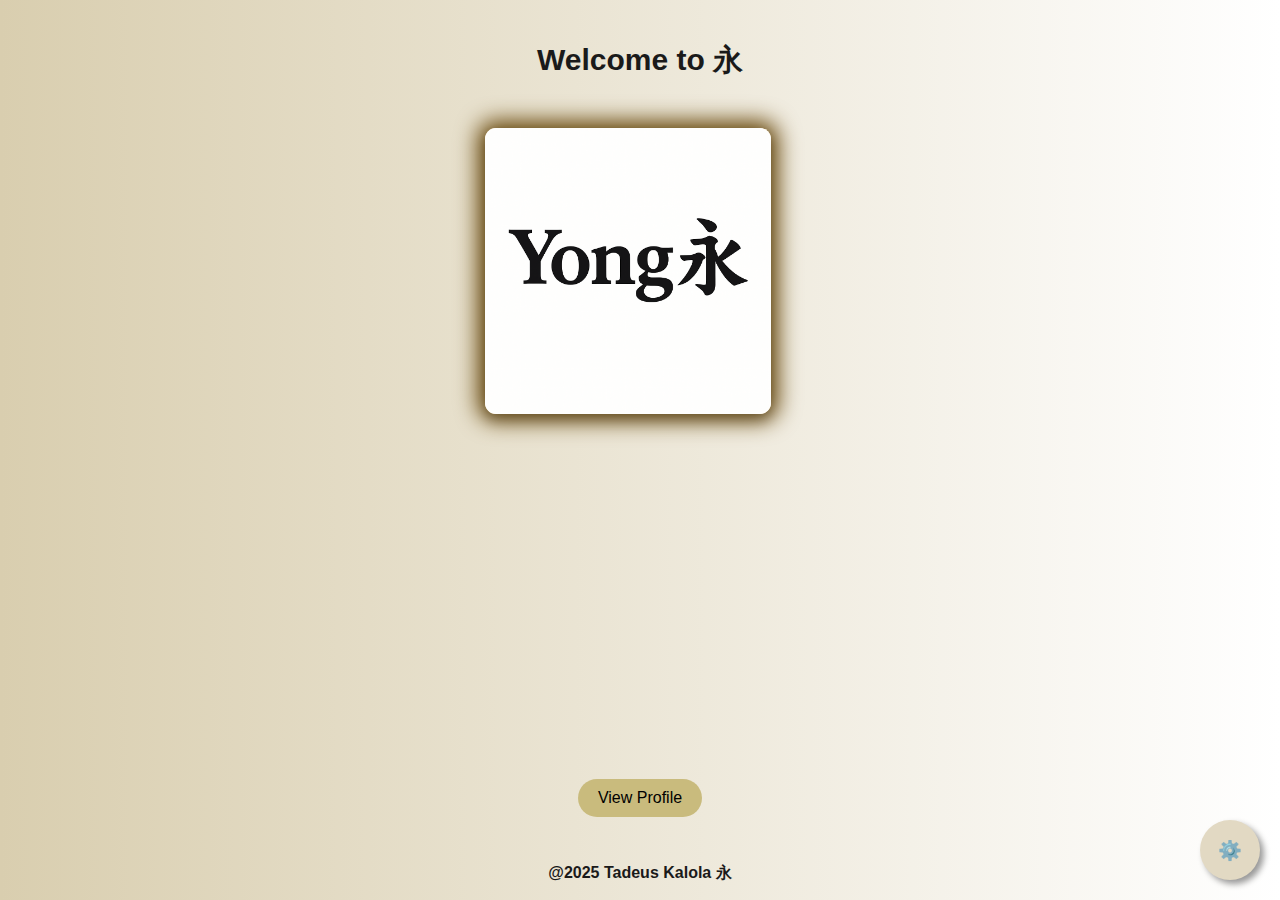
<file: index.html>
<!DOCTYPE html>
<html lang="en">
<head>
  <meta charset="UTF-8">
  <meta name="viewport" content="width=device-width, initial-scale=1.0">
  <title>Welcome Page</title>
  <link rel="stylesheet" href="style.css">
</head>
<body class="light_mode">

  <button id="mode_button">⚙️</button>

  <header>
    <h1>Welcome to 永</h1>
  </header>

  

  <main>
    <section class="imageh">
      <div class="picture2">
        <img src="logo.png"alt="Logo">
      </div>
      <br>
      
    </section>
  </main>

  <div class = "button_container">
<button id="profileButton" onclick="window.location.href='profile.html'">View Profile</button>
</div>

  <footer>
    <p><b> @2025 Tadeus Kalola 永 </b></p>
  </footer>

  <script>
  const button = document.getElementById("mode_button");
  const body = document.body;

  // Check stored mode
  const savedMode = localStorage.getItem("mode");
  if (savedMode === "dark") {
    body.classList.add("dark_mode");
    body.classList.remove("light_mode");
  } else {
    body.classList.add("light_mode");
    body.classList.remove("dark_mode");
  }

  button.addEventListener("click", () => {
    body.classList.toggle("dark_mode");
    body.classList.toggle("light_mode");

    //Save current mode
    const isDark = body.classList.contains("dark_mode");
    localStorage.setItem("mode", isDark ? "dark" : "light");
  });
</script>

</body>
</html>
</file>
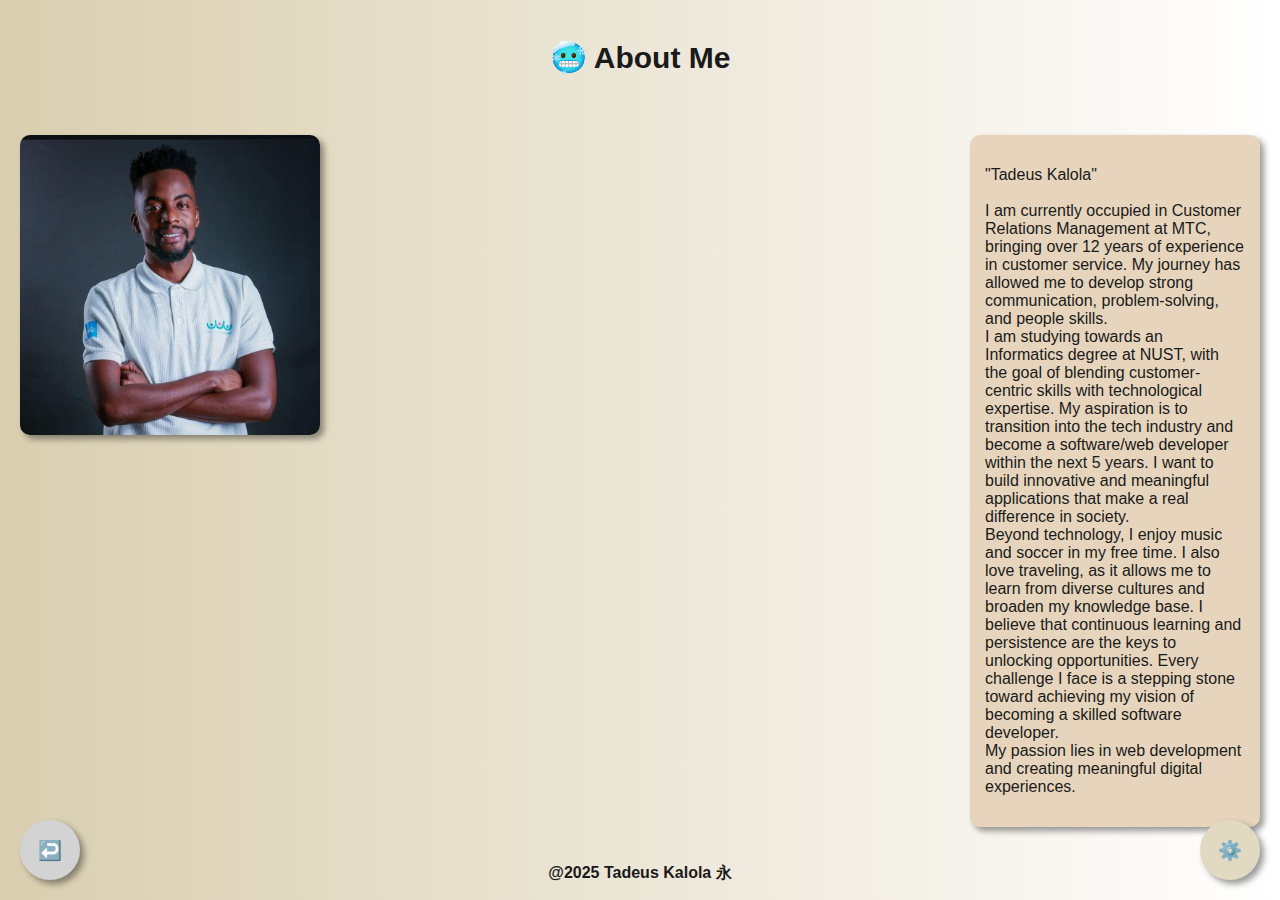
<file: about.html>
<!DOCTYPE html>
<html lang="en">
<head>
  <meta charset="UTF-8" />
  <meta name="viewport" content="width=device-width, initial-scale=1" />
  <title>About me</title>
  <link rel="stylesheet" href="style.css" />
</head>
<body class="light_mode">

  <header>
    <h1> 🥶 About Me</h1>
  </header>

  <button id="mode_button">⚙️</button>
  <button id="backButton" onclick="window.location.href='profile.html'">↩️</button>


  <main>
    <section class="image">
      <div class="picture">
        <img src="cor.jpeg" alt="About Me Image" />
      </div>
      <div class="about1">
      <p>
        "Tadeus Kalola"
        <br><br>
        I am currently occupied in Customer Relations Management at MTC, bringing over 12 years of experience in customer service. 
        My journey has allowed me to develop strong communication, problem-solving, and people skills.
        <br>
        I am studying towards an Informatics degree at NUST, with the goal of blending customer-centric skills with technological expertise.
        My aspiration is to transition into the tech industry and become a software/web developer within the next 5 years. 
        I want to build innovative and meaningful applications that make a real difference in society.
        <br>
        Beyond technology, I enjoy music and soccer in my free time. I also love traveling, as it allows me to learn from diverse cultures and broaden my knowledge base.
        I believe that continuous learning and persistence are the keys to unlocking opportunities. 
        Every challenge I face is a stepping stone toward achieving my vision of becoming a skilled software developer.
        <br>
        My passion lies in web development and creating meaningful digital experiences.
      </p>
      </div>
    </section>
  </main>

  <footer>
    <p><b> @2025 Tadeus Kalola 永 </b></p>
  </footer>

<script>
  const button = document.getElementById("mode_button");
  const body = document.body;

  // Apply saved mode on load
  const savedMode = localStorage.getItem("mode");
  if (savedMode === "dark") {
    body.classList.add("dark_mode");
    body.classList.remove("light_mode");
  } else {
    body.classList.add("light_mode");
    body.classList.remove("dark_mode");
  }

  // Toggle mode on button click
  button.addEventListener("click", () => {
    body.classList.toggle("dark_mode");
    body.classList.toggle("light_mode");

    // Save the current mode
    const isDark = body.classList.contains("dark_mode");
    localStorage.setItem("mode", isDark ? "dark" : "light");
  });
</script>


</body>
</html>
</file>
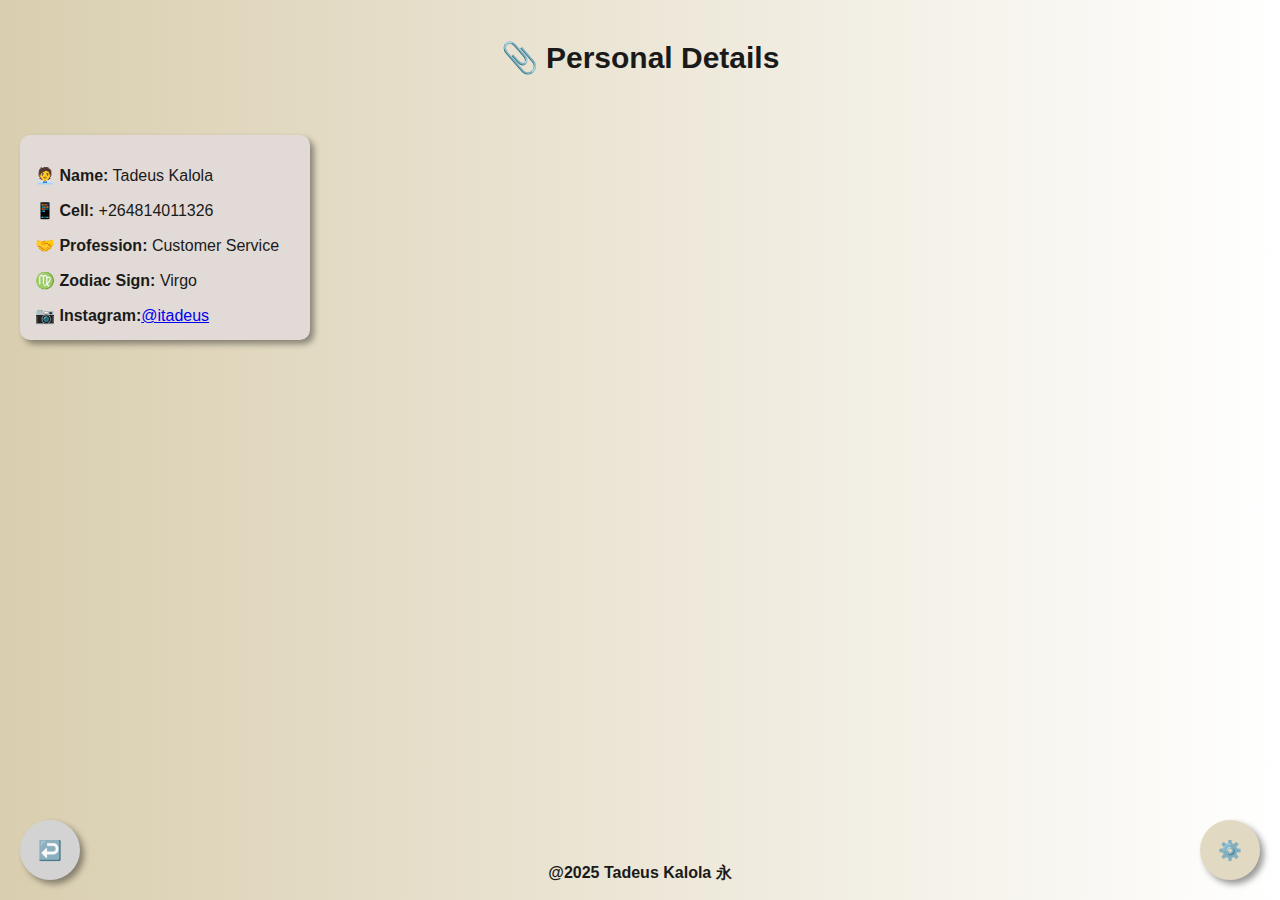
<file: bio.html>
<!DOCTYPE html>
<html lang="en">
<head>
  <meta charset="UTF-8" />
  <meta name="viewport" content="width=device-width, initial-scale=1" />
  <title>Personal Details</title>
  <link rel="stylesheet" href="style.css" />
</head>
<body class="light_mode">

  <header>
    <h1>📎 Personal Details </h1>
  </header>

  <button id="mode_button">⚙️</button>
  <button id="backButton" onclick="window.location.href='profile.html'">↩️</button>


  <main>
    <section class="image">
      <div class="bio">
        <p><b>🧑‍💼 Name:</b> Tadeus Kalola</p>
        <p><b>📱 Cell:</b> +264814011326</p>
        <p><b>🤝 Profession:</b> Customer Service</p>
        <p><b>♍ Zodiac Sign:</b> Virgo</p>
        <span><b>📷 Instagram:</b></span><a href="https://www.instagram.com/itadeus/#" target="_blank">@itadeus</a>
      </div>
    </section>
  </main>

  <footer>
  <p><b> @2025 Tadeus Kalola 永 </b></p>
  </footer>

<script>
  const button = document.getElementById("mode_button");
  const body = document.body;

  // Apply saved mode on load
  const savedMode = localStorage.getItem("mode");
  if (savedMode === "dark") {
    body.classList.add("dark_mode");
    body.classList.remove("light_mode");
  } else {
    body.classList.add("light_mode");
    body.classList.remove("dark_mode");
  }

  // Toggle mode on button click
  button.addEventListener("click", () => {
    body.classList.toggle("dark_mode");
    body.classList.toggle("light_mode");

    // Save the current mode
    const isDark = body.classList.contains("dark_mode");
    localStorage.setItem("mode", isDark ? "dark" : "light");
  });
</script>


</body>
</html>
</file>
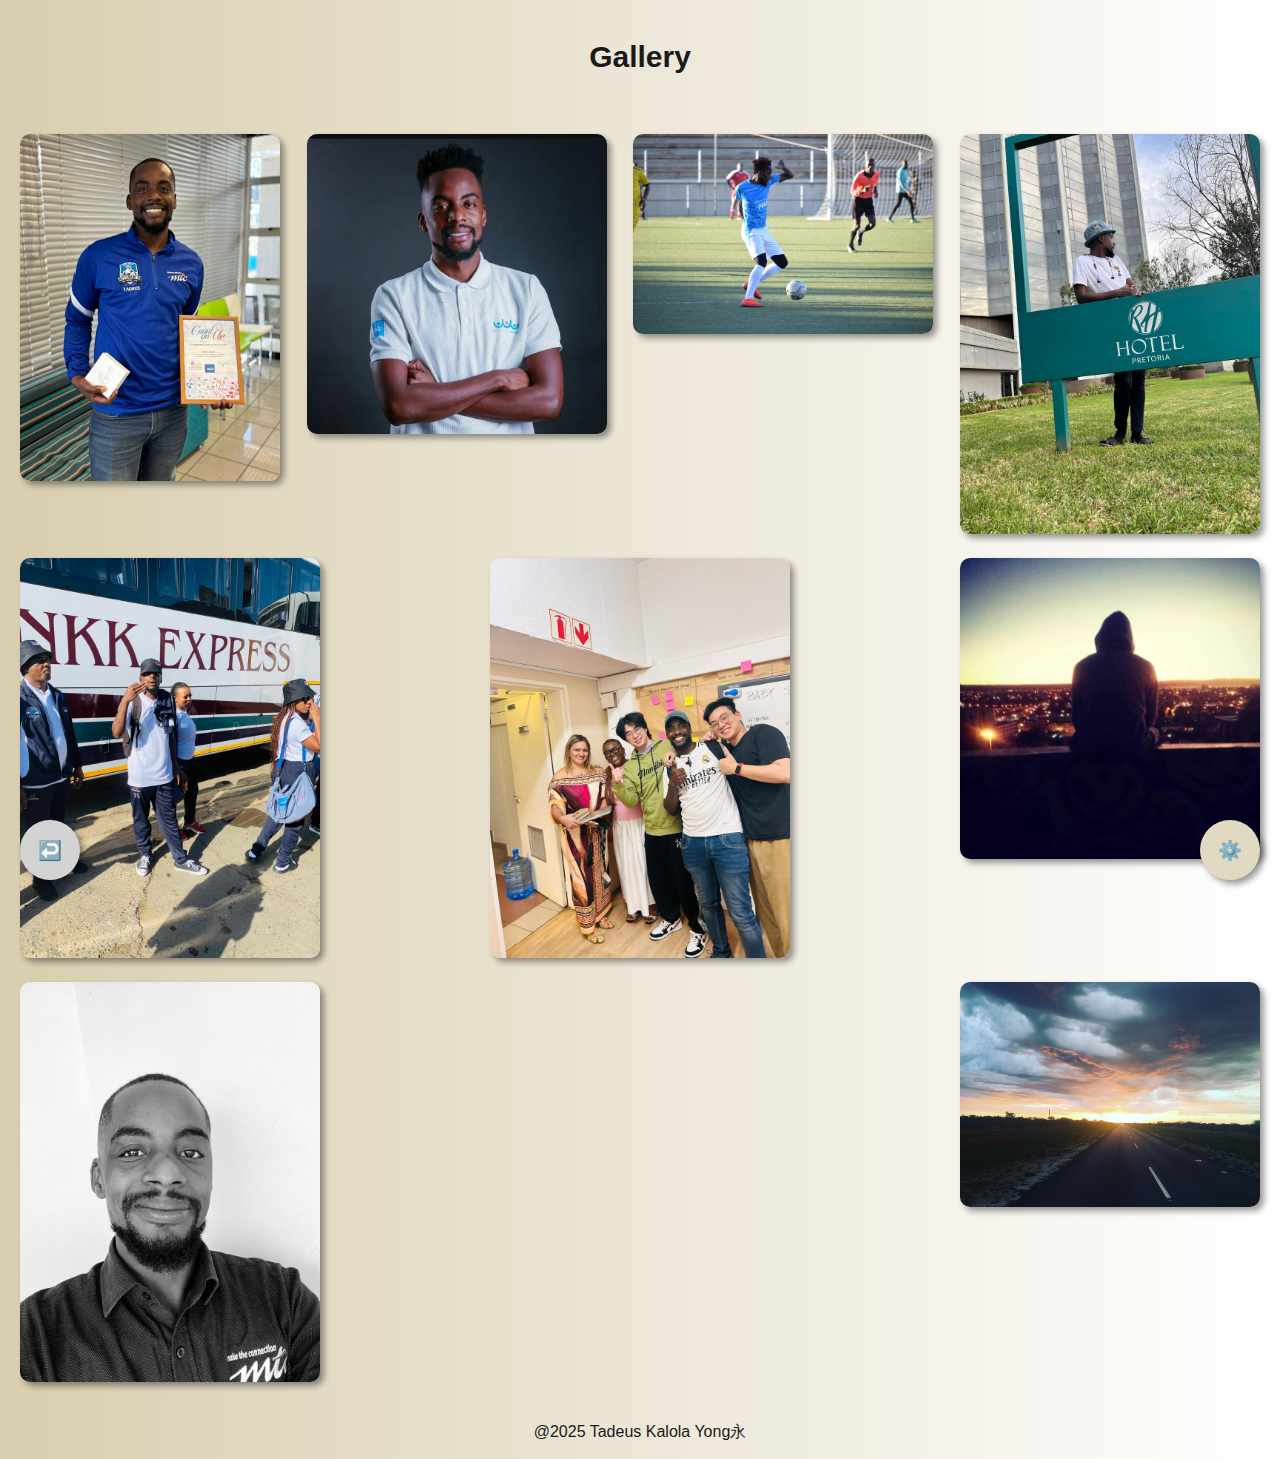
<file: gallery.html>
<!DOCTYPE html>
<html lang="en">
<head>
  <meta charset="UTF-8">
  <meta name="viewport" content="width=device-width, initial-scale=1.0">
  <title>gallery</title>
  <link rel="stylesheet" href="style.css">
  <script>
  if (performance.navigation.type === 1) {
    // Page was reloaded
    window.location.href = "index.html";
  }
</script>

</head>
<body class="light_mode">

  <button id="mode_button">⚙️</button>
  <button id="backButton" onclick="window.location.href='profile.html'">↩️</button>

  

  <header>
    <h1><b>Gallery</b></h1>
  </header>

  

  <main>
    <section class="image">
      <div class="picture">
        <a href="achievements.jpeg" target="_blank">
          <img src="achievements.jpeg" alt="Click to view full image" style="width:260px;"></a>
      </div>
      <div class="picture">
        <img src="cor.jpeg"alt="gallery">
      </div>
      <div class="picture">
        <img src="soccer.jpeg"alt="gallery ">
      </div>
      <div class="picture">
        <img src="traveling.jpeg"alt="gallery ">
      </div>
      <div class="picture">
        <img src="traveling2.jpeg"alt="gallery ">
      </div>
      <div class="picture">
        <img src="tech.jpeg"alt="gallery ">
      </div>
      <div class="picture">
        <img src="profile.jpeg"alt="gallery ">
      </div>
      <div class="picture">
        <img src="profile2.jpeg"alt="gallery ">
      </div>
      <div class="picture">
        <img src="gallery.jpeg"alt="gallery ">
      </div>
      
    </section>
  </main>

  <footer>
    <p> @2025 Tadeus Kalola Yong永 </p>
  </footer>

  <script>
  const button = document.getElementById("mode_button");
  const body = document.body;

  // Check stored mode
  const savedMode = localStorage.getItem("mode");
  if (savedMode === "dark") {
    body.classList.add("dark_mode");
    body.classList.remove("light_mode");
  } else {
    body.classList.add("light_mode");
    body.classList.remove("dark_mode");
  }

  button.addEventListener("click", () => {
    body.classList.toggle("dark_mode");
    body.classList.toggle("light_mode");

    //Save current mode
    const isDark = body.classList.contains("dark_mode");
    localStorage.setItem("mode", isDark ? "dark" : "light");
  });
</script>
</file>
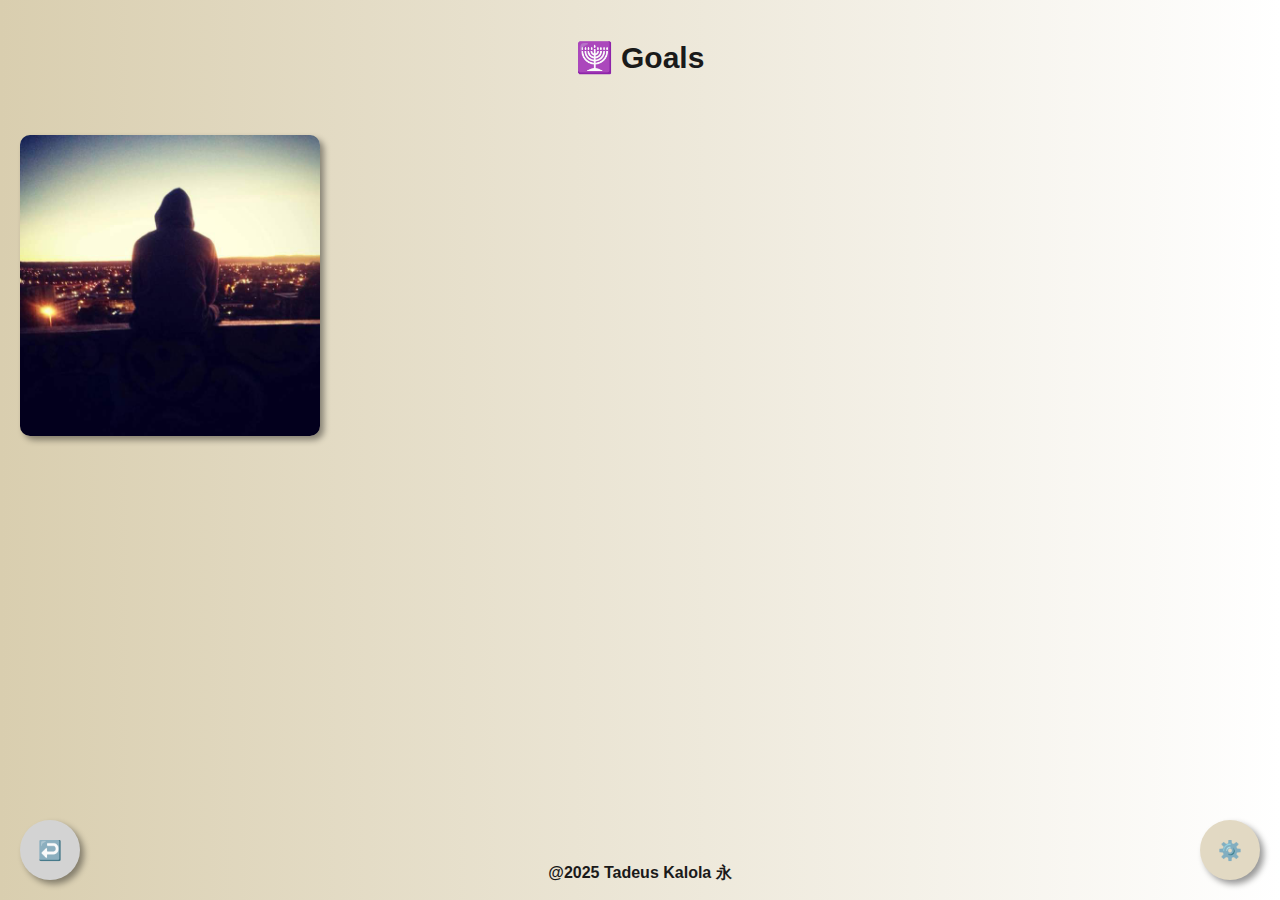
<file: goals.html>
<!DOCTYPE html>
<html lang="en">
<head>
  <meta charset="UTF-8" />
  <meta name="viewport" content="width=device-width, initial-scale=1" />
  <title>Goals</title>
  <link rel="stylesheet" href="style.css" />
  <script>
  if (performance.navigation.type === 1) {
    // Page was reloaded
    window.location.href = "index.html";
  }
</script>
</head>
<body class="light_mode">

  <header>
    <h1>🕎 Goals</h1>
  </header>

  <button id="mode_button">⚙️</button>
  <button id="backButton" onclick="window.location.href='profile.html'">↩️</button>
  


  <main>
    <section class="image">
      <div class="picture">
        <img src="profile.jpeg" alt="About Me Image" />
      </div>
    </section>
  </main>

  <footer>
  <p><b> @2025 Tadeus Kalola 永 </b></p>
  </footer>

<script>
  const button = document.getElementById("mode_button");
  const body = document.body;

  // Apply saved mode on load
  const savedMode = localStorage.getItem("mode");
  if (savedMode === "dark") {
    body.classList.add("dark_mode");
    body.classList.remove("light_mode");
  } else {
    body.classList.add("light_mode");
    body.classList.remove("dark_mode");
  }

  // Toggle mode on button click
  button.addEventListener("click", () => {
    body.classList.toggle("dark_mode");
    body.classList.toggle("light_mode");

    // Save the current mode
    const isDark = body.classList.contains("dark_mode");
    localStorage.setItem("mode", isDark ? "dark" : "light");
  });
</script>


</body>
</html>
</file>
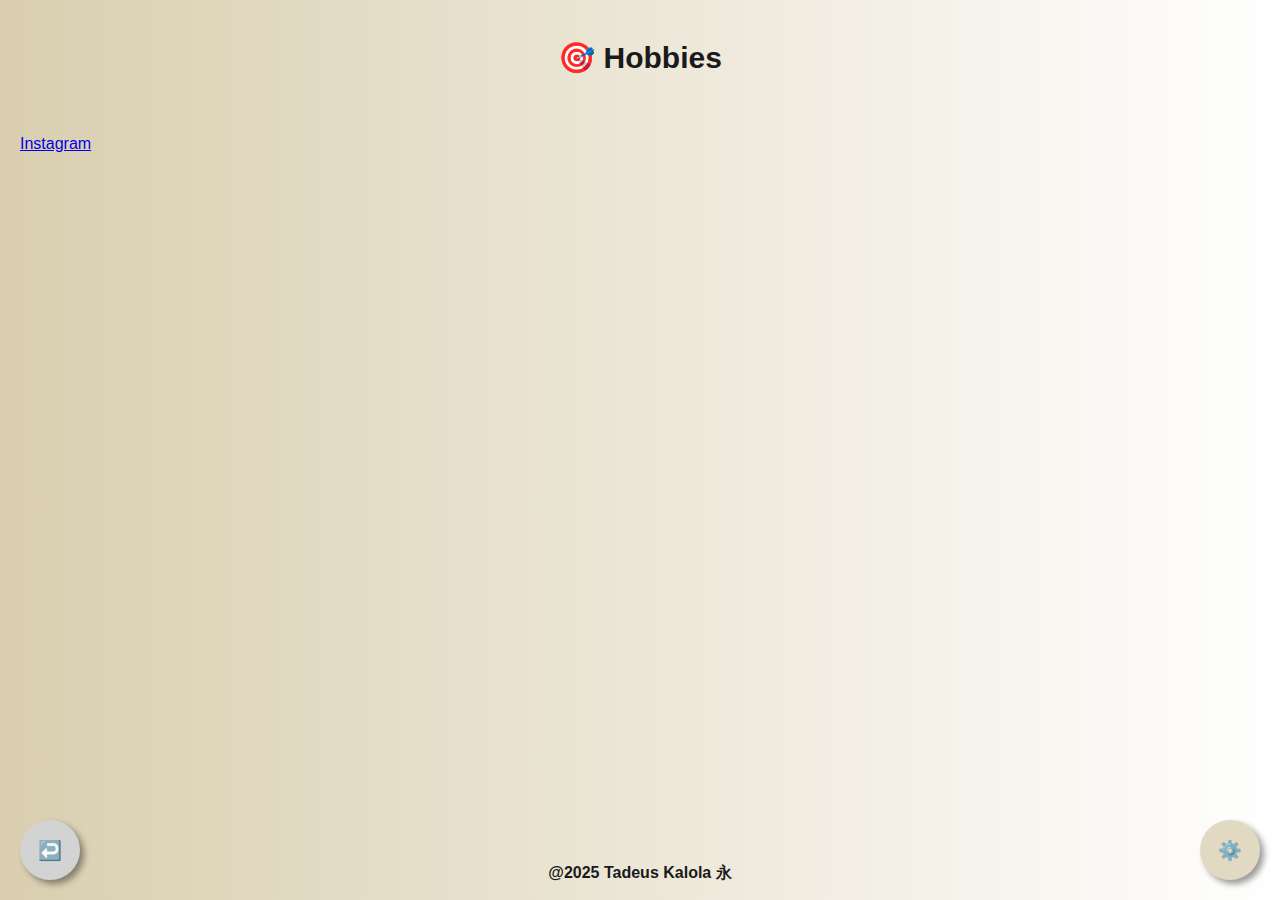
<file: hobbies.html>
<!DOCTYPE html>
<html lang="en">
<head>
  <meta charset="UTF-8" />
  <meta name="viewport" content="width=device-width, initial-scale=1" />
  <title>hobbies</title>
  <link rel="stylesheet" href="style.css" />
</head>
<body class="light_mode">

  <header>
    <h1>🎯 Hobbies</h1>
  </header>

  <button id="mode_button">⚙️</button>
  <button id="backButton" onclick="window.location.href='profile.html'">↩️</button>


  <main>
    <section class="image">
      <div class="picture">
         <a href="https://www.instagram.com/arsenal/" target="_blank">Instagram</a>
      </div>
    </section>
  </main>

  <footer>
    <p><b> @2025 Tadeus Kalola 永 </b></p>
  </footer>

<script>
  const button = document.getElementById("mode_button");
  const body = document.body;

  // Apply saved mode on load
  const savedMode = localStorage.getItem("mode");
  if (savedMode === "dark") {
    body.classList.add("dark_mode");
    body.classList.remove("light_mode");
  } else {
    body.classList.add("light_mode");
    body.classList.remove("dark_mode");
  }

  // Toggle mode on button click
  button.addEventListener("click", () => {
    body.classList.toggle("dark_mode");
    body.classList.toggle("light_mode");

    // Save the current mode
    const isDark = body.classList.contains("dark_mode");
    localStorage.setItem("mode", isDark ? "dark" : "light");
  });
</script>


</body>
</html>
</file>
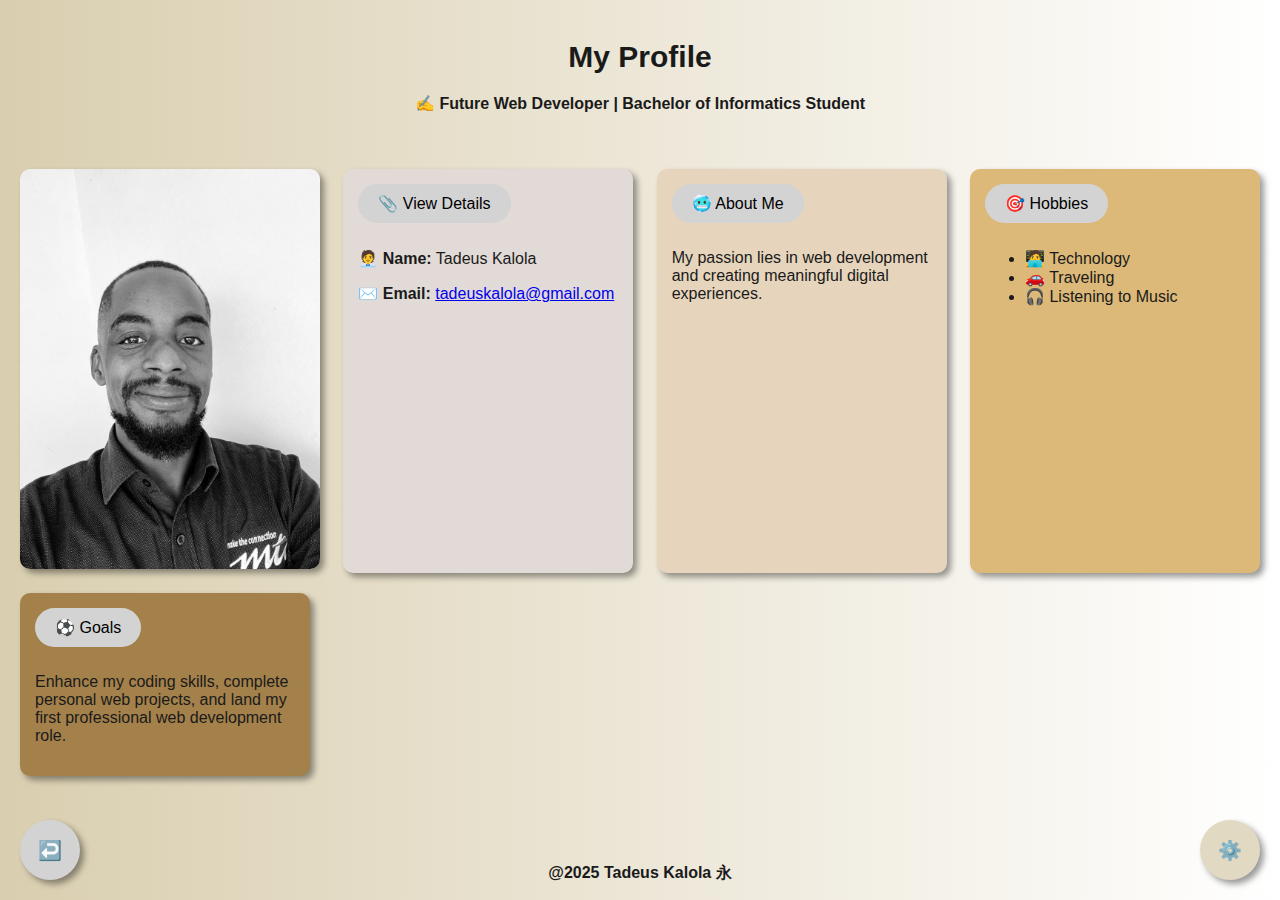
<file: profile.html>
<!DOCTYPE html>
<html lang="en">
<head>
  <meta charset="UTF-8">
  <meta name="viewport" content="width=device-width, initial-scale=1.0">
  <title>My Profile</title>
  <link rel="stylesheet" href="style.css">
</head>
<body class="light_mode">

  <button id="mode_button">⚙️</button>
  <button id="backButton" onclick="window.location.href='index.html'">↩️</button>

  

  <header>
    <h1>My Profile</h1>
    <p><b>✍️ Future Web Developer | 
      Bachelor of Informatics Student</b></p>
  </header>

  

  <main>
    <section class="image">
      <div class="picture">
        <img src="profile2.jpeg"alt="Profile Picture">
      </div>
      <div class="bio">
        <button id="bioButton" onclick="window.location.href='bio.html'">📎 View Details </button>
        <p><b>🧑‍💼 Name:</b> Tadeus Kalola</p>
        <p><b>✉️ Email:</b> <a href="mailto: tadeuskalola@gmail.com"><b></b>tadeuskalola@gmail.com</a></p>
      </div>
      <div class="about">
      <button id="aboutButton" onclick="window.location.href='about.html'">🥶 About Me</button>
      <p>My passion lies in web development and creating meaningful digital experiences.</p>
    </div>
      <div class="hobbies">
        <button id="hobbiesButton" onclick="window.location.href='hobbies.html'">🎯 Hobbies</button>
        <ul>
          <li>🧑‍💻 Technology</li>
          <li>🚗 Traveling</li>
          <li>🎧 Listening to Music</li>
        </ul>
      </div>
      <div class="goals">
        <button id="goalsButton" onclick="window.location.href='goals.html'">⚽ Goals </button>
        <p>Enhance my coding skills, complete personal web projects, and land my first professional web development role.</p>
      </div>
      
    </section>
  </main>

  <footer>
    <p><b> @2025 Tadeus Kalola 永 </b></p>
  </footer>

  <script>
  const button = document.getElementById("mode_button");
  const body = document.body;

  // Check stored mode
  const savedMode = localStorage.getItem("mode");
  if (savedMode === "dark") {
    body.classList.add("dark_mode");
    body.classList.remove("light_mode");
  } else {
    body.classList.add("light_mode");
    body.classList.remove("dark_mode");
  }

  button.addEventListener("click", () => {
    body.classList.toggle("dark_mode");
    body.classList.toggle("light_mode");

    //Save current mode
    const isDark = body.classList.contains("dark_mode");
    localStorage.setItem("mode", isDark ? "dark" : "light");
  });
</script>

<!-- Code injected by live-server -->
<script>
	// <![CDATA[  <-- For SVG support
	if ('WebSocket' in window) {
		(function () {
			function refreshCSS() {
				var sheets = [].slice.call(document.getElementsByTagName("link"));
				var head = document.getElementsByTagName("head")[0];
				for (var i = 0; i < sheets.length; ++i) {
					var elem = sheets[i];
					var parent = elem.parentElement || head;
					parent.removeChild(elem);
					var rel = elem.rel;
					if (elem.href && typeof rel != "string" || rel.length == 0 || rel.toLowerCase() == "stylesheet") {
						var url = elem.href.replace(/(&|\?)_cacheOverride=\d+/, '');
						elem.href = url + (url.indexOf('?') >= 0 ? '&' : '?') + '_cacheOverride=' + (new Date().valueOf());
					}
					parent.appendChild(elem);
				}
			}
			var protocol = window.location.protocol === 'http:' ? 'ws://' : 'wss://';
			var address = protocol + window.location.host + window.location.pathname + '/ws';
			var socket = new WebSocket(address);
			socket.onmessage = function (msg) {
				if (msg.data == 'reload') window.location.reload();
				else if (msg.data == 'refreshcss') refreshCSS();
			};
			if (sessionStorage && !sessionStorage.getItem('IsThisFirstTime_Log_From_LiveServer')) {
				console.log('Live reload enabled.');
				sessionStorage.setItem('IsThisFirstTime_Log_From_LiveServer', true);
			}
		})();
	}
	else {
		console.error('Upgrade your browser. This Browser is NOT supported WebSocket for Live-Reloading.');
	}
	// ]]>
</script>
</body>
</html>
</file>
<file: style.css>
html, body {
  font-family: Arial, sans-serif;
  margin: 0;
  height: 100%;
  display: flex;
  flex-direction: column;
}
main{
  flex: 1;
}

header{
  text-align: center;
  padding: 20px;
  flex-wrap: wrap;
}

h1{
  font-size: 30px;
}

#mode_button {
  width: 60px;
  height: 60px;
  position: fixed;
  bottom: 20px;
  right: 20px;
  margin: 0;
  padding: 8px 16px;
  font-size: 1.2em;
  cursor: pointer;
  border: none;
  border-radius: 50%;
  background-color: rgb(226, 217, 195);
  transition: transform 0.3s ease;
  box-shadow: 4px 4px 6px rgba(0,0,0,0.4);
  color: white;
  z-index: 1000;
}

#mode_button:hover {
  transform: scale(1.1);
  background-color: #ffeac4;
  box-shadow: 0 6px 10px rgba(0, 0, 0, 0.15),
  0 0 20px 6px #654406;
}

#backButton{
   width: 60px;
  height: 60px;
  position: fixed;
  bottom: 20px;
  left: 20px;
  margin: 0;
  padding: 8px 16px;
  font-size: 1.2em;
  cursor: pointer;
  border: none;
  border-radius: 50%;
  background-color: rgb(226, 217, 195);
  transition: transform 0.3s ease;
  box-shadow: 4px 4px 6px rgba(0,0,0,0.4);
  color: white;
  z-index: 1000;
}

#galleryButton{
   width: 60px;
  height: 60px;
  position: fixed;
  bottom: 20px;
  left: 20px;
  margin: 0;
  padding: 8px 16px;
  font-size: 1.2em;
  cursor: pointer;
  border: none;
  border-radius: 50%;
  background-color: rgb(226, 217, 195);
  transition: transform 0.3s ease;
  box-shadow: 4px 4px 6px rgba(0,0,0,0.4);
  color: white;
  z-index: 1000;
}

#galleryButton:hover {
  transform: scale(1.1);
  background-color: #ffeac4;
  box-shadow: 0 6px 10px rgba(0, 0, 0, 0.15),
  0 0 20px 6px #654406;
}


.image {
  display: flex;
  justify-content: center;
  gap: 20px;
  padding: 20px;
  flex-wrap: wrap;
  max-width: 100%;
  flex-direction: row;
  
}

.picture img {
  width: 300px;
  border-radius: 10px;
  box-shadow: 4px 4px 6px rgba(0,0,0,0.4);
  transition: transform 0.3s ease;
}

.bio {
  background-color: #e2dad6;
  border-radius: 10px;
  padding: 15px;
  box-shadow: 4px 4px 6px rgba(0,0,0,0.4);
  width: 260px;
  transition: transform 0.3s ease;
}

.hobbies {
  padding: 15px;
  border-radius: 10px;
  box-shadow: 4px 4px 6px rgba(0,0,0,0.4);
  width: 260px;
  background-color: #dcb978;
  transition: transform 0.3s ease;
}


.goals {
  padding: 15px;
  border-radius: 10px;
  box-shadow: 4px 4px 6px rgba(0,0,0,0.4);
  width: 260px;
  background-color: #a4814b;
  transition: transform 0.3s ease;
}

.about {
  background-color: #e6d5bc;
  border-radius: 10px;
  padding: 15px;
  box-shadow: 4px 4px 6px rgba(0,0,0,0.4);
  width: 260px;
  transition: transform 0.3s ease;
}
.achievement{
  background-color: #e6d5bc;
  border-radius: 10px;
  padding: 15px;
  box-shadow: 4px 4px 6px rgba(0,0,0,0.4);
  width: 260px;
  transition: transform 0.3s ease;
}

.hobbies:hover, 
.goals:hover, 
.about:hover,
.about1:hover,
.bio:hover, 
.achievement:hover,
.picture img:hover{
  transform: scale(1.1);
  box-shadow: 0 6px 10px rgba(0, 0, 0, 0.15),
  0 0 20px 6px #cb9d46;
  z-index: 1000;
}


footer {
  text-align: center;
}

/* Light Mode */
.light_mode {
  color: #1a1a1a;
  background: linear-gradient(to right, #d9ceaf,#ffffff);
}

/* Dark Mode */
.dark_mode {
  color: #f5f5f5;
  background: linear-gradient(to right, #000000,#42413d);
}

.dark_mode .bio { background-color: #2f2f2f; }
.dark_mode .about { background-color: #000000;}
.dark_mode .achievement { background-color: #000000;}
.dark_mode .about1 { background-color: #000000;}
.dark_mode .hobbies { background-color: #000000; }
.dark_mode .goals { background-color: #6d6d6d;}

@media (min-width: 768px) {
  .image {
    flex-direction: row;
    flex-wrap: wrap;
    justify-content: space-between;
  }
  .picture, .bio, .hobbies, .goals, .about, .achievement {
    flex: 1 1 1 1 1 10%;
  }
}


/*about.html*/
.about1 {
  background-color: #e6d5bc;
  border-radius: 10px;
  padding: 15px;
  box-shadow: 4px 4px 6px rgba(0,0,0,0.4);
  width: 260px;
  transition: transform 0.3s ease;
}

#profileButton{
  border: none;
  color: black;
  padding: 10px 20px;
  font-size: 16px;
  border-radius: 25px;
  cursor: pointer;
  z-index: 1000;
  background-color: #c9bb7d;
  transition: background-color 0.3s ease, color 0.3s ease;
}

.button_container {
  display: flex;
  justify-content: center;
  margin-bottom: 30px;
}
  

#backButton:hover,
#aboutButton:hover,
#achievementButton:hover,
#hobbiesButton:hover,
#goalsButton:hover,
#bioButton:hover,
#profileButton:hover {
  transform: scale(1.1);
  background-color: #ffeac4;
  box-shadow: 0 6px 10px rgba(0, 0, 0, 0.15),
  0 0 20px 6px #654406;
}


#aboutButton,
#hobbiesButton,
#achievementButton,
#goalsButton,
#bioButton {
  background-color: #d3d3d3; 
  border: none;
  color: black;
  padding: 10px 20px;
  font-size: 16px;
  border-radius: 25px;
  cursor: pointer;
  margin-bottom: 10px;
  transition: background-color 0.3s ease, color 0.3s ease;
}


/* Light Mode */
body.light_mode #aboutButton,
body.light_mode #backButton {
  background-color: #d3d3d3; 
  color: black;
}

/* Dark Mode */
body.dark_mode #aboutButton,
body.dark_mode #backButton {
  background-color: white;
  color: black;
}

.popup-buttons button:hover {
  background-color: #c0c0c0;
}
/*welcome page*/
.imageh {
  display: flex;
  justify-content: center;
  gap: 25px;
  padding: 20px;
  flex-wrap: wrap;
  max-width: 100%;
  flex-direction: row;
  
}
.picture2 img {
  width: 260px;
  height: 260px;
  border-radius: 10px;
  box-shadow: 4px 4px 6px rgba(0,0,0,0.4);
  transition: transform 0.3s ease;
  transform: scale(1.1);
  background-color: #ffeac4;
  box-shadow: 0 6px 10px rgba(0, 0, 0, 0.15),
  0 0 20px 6px #654406;
}

#techButton,
#travelButton,
#soccerButton,
#musicButton {
   width: 60px;
  height: 60px;
  margin: 0;
  padding: 8px 16px;
  font-size: 1.2em;
  font-style: bold;
  cursor: pointer;
  border: none;
  border-radius: 50%;
  background-color: rgb(226, 217, 195);
  transition: transform 0.3s ease;
  box-shadow: 4px 4px 6px rgba(0,0,0,0.4);
  color: black;
  z-index: 1000;
}

#techButton: hover,
#travelButton: hover,
#soccerButton: hover,
#musicButton: hover {
  transform: scale(1.1);
  box-shadow: 0 6px 10px rgba(0, 0, 0, 0.15),
  0 0 20px 6px #cb9d46;
  z-index: 1000;
}

.traveling {
  background-image: url("traveling.jpeg"); 
  background-size: cover; 
  background-position: center; 
  border-radius: 10px;
  padding: 15px;
  box-shadow: 4px 4px 6px rgba(0,0,0,0.4);
  width: 260px;
  height: 180px;
  transition: transform 0.3s ease;
}
.soccer {
  background-image: url("soccer.jpeg"); 
  background-size: cover; 
  background-position: center; 
  border-radius: 10px;
  padding: 15px;
  box-shadow: 4px 4px 6px rgba(0,0,0,0.4);
  width: 260px;
  height: 180px;
  transition: transform 0.3s ease;
}
.technology {
  background-image: url("tech.jpeg"); 
  background-size: cover; 
  background-position: center; 
  border-radius: 10px;
  padding: 15px;
  box-shadow: 4px 4px 6px rgba(0,0,0,0.4);
  width: 260px;
  height: 180px;
  transition: transform 0.3s ease;
}
.music {
  background-image: url("music.jpeg"); 
  background-size: cover; 
  background-position: center; 
  border-radius: 10px;
  padding: 15px;
  box-shadow: 4px 4px 6px rgba(0,0,0,0.4);
  width: 260px;
  height: 180px;
  transition: transform 0.3s ease;
}


.traveling:hover, 
.soccer:hover, 
.music:hover,
.technology:hover {
  transform: scale(1.1);
  box-shadow: 0 6px 10px rgba(0, 0, 0, 0.15),
  0 0 20px 6px #cb9d46;
  z-index: 1000;
}

.dark_mode .traveling { background-color: #2f2f2f; }
.dark_mode .soccer { background-color: #000000;}
.dark_mode .music { background-color: #2f2f2f; }
.dark_mode .technology { background-color: #000000;}
</file>
